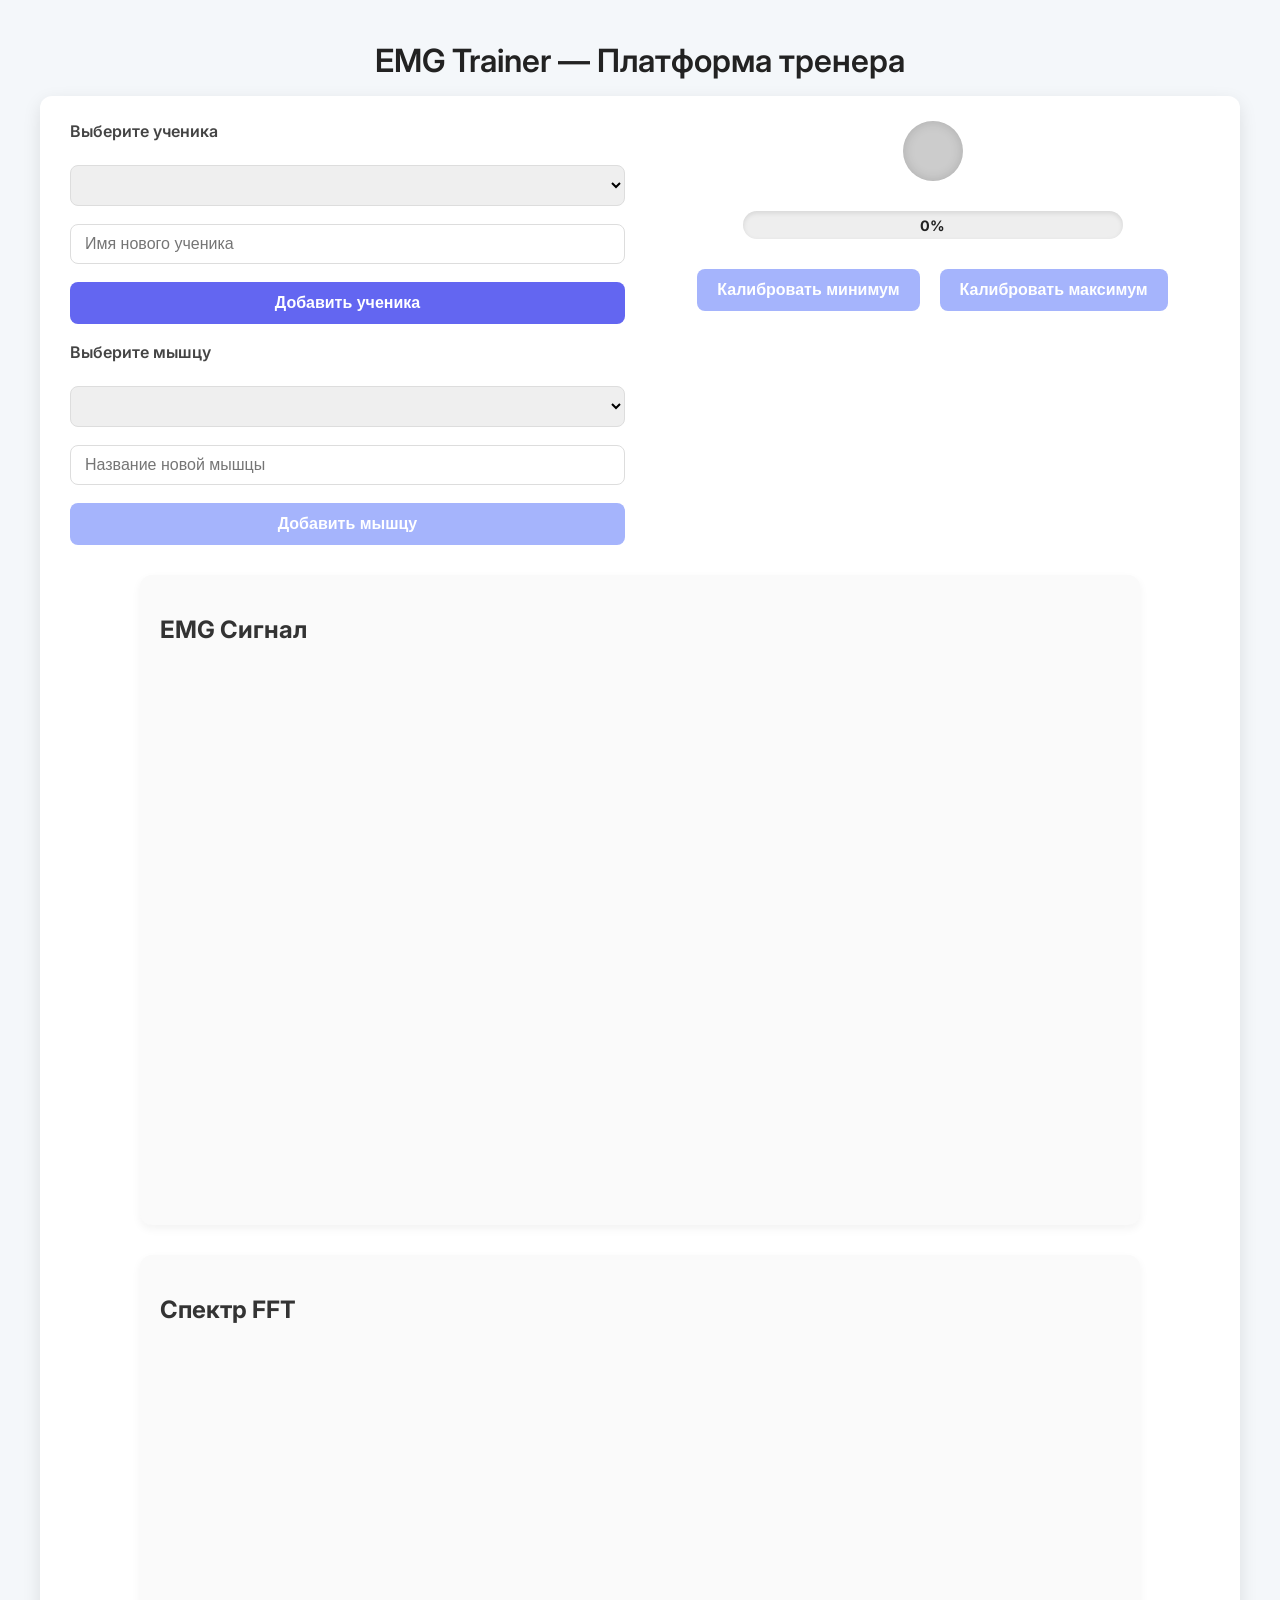
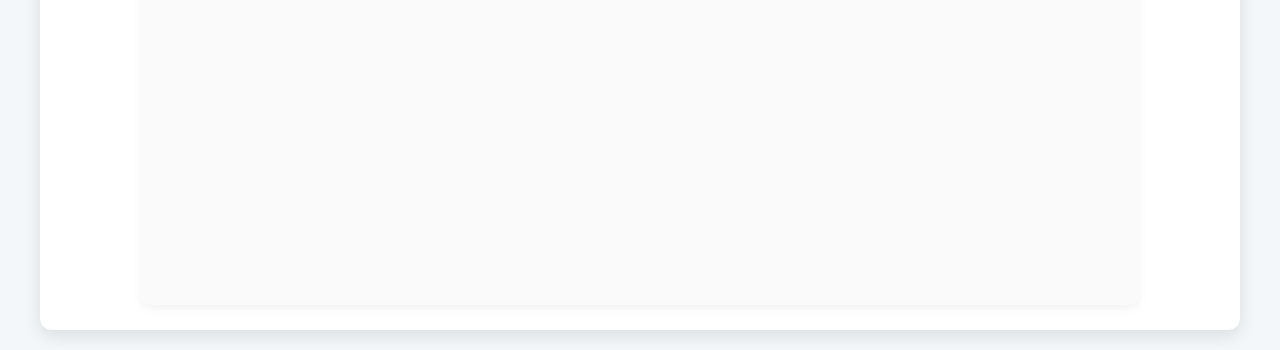
<file: templates/index.html>
<!DOCTYPE html>
<html lang="ru">
<head>
  <meta charset="UTF-8" />
  <title>EMG Trainer — Платформа тренера</title>
  <script src="https://cdn.socket.io/4.6.1/socket.io.min.js"></script>
  <script src="https://cdn.plot.ly/plotly-latest.min.js"></script>
  <link href="https://fonts.googleapis.com/css2?family=Inter:wght@400;600&display=swap" rel="stylesheet" />
  <style>
    * {
      box-sizing: border-box;
    }
    body {
      margin: 0;
      font-family: 'Inter', sans-serif;
      background: #f4f7fa;
      color: #333;
      min-height: 100vh;
      display: flex;
      flex-direction: column;
      align-items: center;
      padding: 20px;
    }
    h1 {
      margin-bottom: 1rem;
      font-weight: 600;
      color: #222;
    }
    .container {
      background: #fff;
      border-radius: 12px;
      padding: 25px 30px;
      box-shadow: 0 6px 18px rgba(0,0,0,0.1);
      max-width: 1200px;
      width: 100%;
      display: grid;
      grid-template-columns: 1fr 1fr;
      gap: 30px;
    }
    @media (max-width: 900px) {
      .container {
        grid-template-columns: 1fr;
      }
    }

    .selection-panel {
      display: flex;
      flex-direction: column;
      gap: 18px;
    }
    label {
      font-weight: 600;
      margin-bottom: 6px;
      display: block;
      color: #444;
    }
    select, input[type="text"] {
      width: 100%;
      padding: 10px 14px;
      border: 1.8px solid #ddd;
      border-radius: 8px;
      font-size: 1rem;
      transition: border-color 0.25s ease;
    }
    select:focus, input[type="text"]:focus {
      outline: none;
      border-color: #6366f1;
      box-shadow: 0 0 8px #6366f1aa;
    }
    .btn {
      background-color: #6366f1;
      color: white;
      border: none;
      padding: 12px 20px;
      border-radius: 8px;
      cursor: pointer;
      font-weight: 600;
      font-size: 1rem;
      transition: background-color 0.3s ease;
      user-select: none;
    }
    .btn:hover {
      background-color: #4f46e5;
    }
    .btn:disabled {
      background-color: #a5b4fc;
      cursor: not-allowed;
    }

    .indicator-panel {
      display: flex;
      flex-direction: column;
      align-items: center;
      gap: 30px;
    }
    .lamp {
      width: 60px;
      height: 60px;
      border-radius: 50%;
      background-color: #ccc;
      box-shadow: inset 0 0 12px rgba(0,0,0,0.15);
      transition: background-color 0.3s, box-shadow 0.3s;
    }
    .lamp.active {
      background-color: #ef4444;
      box-shadow: 0 0 20px #ef4444;
    }
    #power-indicator {
      width: 100%;
      height: 28px;
      border-radius: 14px;
      background: #eee;
      overflow: hidden;
      box-shadow: inset 0 2px 5px rgba(0,0,0,0.1);
      position: relative;
      max-width: 380px;
    }
    #power-bar {
      height: 100%;
      width: 0%;
      background: linear-gradient(90deg, #4ade80 0%, #facc15 50%, #ef4444 100%);
      transition: width 0.4s ease;
      border-radius: 14px 0 0 14px;
    }
    #power-text {
      position: absolute;
      top: 50%;
      left: 50%;
      transform: translate(-50%, -50%);
      font-weight: 700;
      font-size: 0.9rem;
      color: #222;
      user-select: none;
    }
    .calibration-buttons {
      display: flex;
      gap: 20px;
    }

    #calib-message {
      min-height: 1.3em;
      font-weight: 600;
      color: #444;
      text-align: center;
      margin-top: 12px;
      font-size: 1rem;
      user-select: none;
    }

    .plots {
      grid-column: 1 / -1;
      display: flex;
      gap: 30px;
      flex-wrap: wrap;
      justify-content: center;
    }
    .plot-container {
      background: #fafafa;
      padding: 20px;
      border-radius: 12px;
      box-shadow: 0 4px 10px rgba(0,0,0,0.05);
      flex: 1 1 48%;
      min-width: 600px;
      max-width: 1000px;
      height: 650px;
    }
    @media (max-width: 900px) {
      .plot-container {
        flex: 1 1 100%;
        min-width: auto;
        max-width: 100%;
        height: 550px;
      }
    }
  </style>
</head>
<body>
  <h1>EMG Trainer — Платформа тренера</h1>

  <div class="container">
    <div class="selection-panel">
      <label for="student-select">Выберите ученика</label>
      <select id="student-select" aria-label="Выбор ученика"></select>
      <input type="text" id="new-student-name" placeholder="Имя нового ученика" aria-label="Имя нового ученика" />
      <button id="add-student-btn" class="btn">Добавить ученика</button>

      <label for="muscle-select">Выберите мышцу</label>
      <select id="muscle-select" aria-label="Выбор мышцы"></select>
      <input type="text" id="new-muscle-name" placeholder="Название новой мышцы" aria-label="Название новой мышцы" />
      <button id="add-muscle-btn" class="btn" disabled>Добавить мышцу</button>
    </div>

    <div class="indicator-panel">
      <div class="lamp" id="lamp" role="img" aria-label="Статус сигнала"></div>

      <div id="power-indicator" aria-label="Полоса мощности сигнала">
        <div id="power-bar"></div>
        <span id="power-text">0%</span>
      </div>

      <div class="calibration-buttons">
        <button id="calib-min-btn" class="btn" disabled>Калибровать минимум</button>
        <button id="calib-max-btn" class="btn" disabled>Калибровать максимум</button>
      </div>
      <div id="calib-message" aria-live="polite"></div>
    </div>

    <div class="plots">
      <div class="plot-container">
        <h2>EMG Сигнал</h2>
        <div id="emg-plot"></div>
      </div>
      <div class="plot-container">
        <h2>Спектр FFT</h2>
        <div id="fft-plot"></div>
      </div>
    </div>
  </div>

  <script>
    const socket = io();
    let selectedStudentId = null;
    let selectedMuscleId = null;

    const studentSelect = document.getElementById('student-select');
    const muscleSelect = document.getElementById('muscle-select');
    const addStudentBtn = document.getElementById('add-student-btn');
    const addMuscleBtn = document.getElementById('add-muscle-btn');
    const newStudentInput = document.getElementById('new-student-name');
    const newMuscleInput = document.getElementById('new-muscle-name');
    const calibMinBtn = document.getElementById('calib-min-btn');
    const calibMaxBtn = document.getElementById('calib-max-btn');
    const calibMessage = document.getElementById('calib-message');
    const lamp = document.getElementById('lamp');
    const powerBar = document.getElementById('power-bar');
    const powerText = document.getElementById('power-text');

    let calibMin = null;
    let calibMax = null;

    async function loadStudents() {
      const res = await fetch('/api/students');
      const students = await res.json();
      studentSelect.innerHTML = '<option value="">-- Выберите ученика --</option>';
      students.forEach(s => {
        const opt = document.createElement('option');
        opt.value = s.id;
        opt.textContent = s.name;
        studentSelect.appendChild(opt);
      });
      addMuscleBtn.disabled = true;
      calibMinBtn.disabled = true;
      calibMaxBtn.disabled = true;
      muscleSelect.innerHTML = '<option value="">-- Сначала выберите ученика --</option>';
      selectedStudentId = null;
      selectedMuscleId = null;
      calibMessage.textContent = '';
    }

    async function loadMuscles(studentId) {
      if (!studentId) return;
      const res = await fetch(`/api/students/${studentId}/muscles`);
      const muscles = await res.json();
      muscleSelect.innerHTML = '<option value="">-- Выберите мышцу --</option>';
      muscles.forEach(m => {
        const opt = document.createElement('option');
        opt.value = m.id;
        opt.textContent = m.name;
        muscleSelect.appendChild(opt);
      });
      addMuscleBtn.disabled = false;
      calibMinBtn.disabled = true;
      calibMaxBtn.disabled = true;
      calibMessage.textContent = '';
      selectedMuscleId = null;
    }

    studentSelect.addEventListener('change', async () => {
      selectedStudentId = studentSelect.value;
      if (!selectedStudentId) {
        muscleSelect.innerHTML = '<option value="">-- Сначала выберите ученика --</option>';
        addMuscleBtn.disabled = true;
        calibMinBtn.disabled = true;
        calibMaxBtn.disabled = true;
        calibMessage.textContent = '';
        return;
      }
      await fetch('/api/select_student', {
        method: 'POST',
        headers: { 'Content-Type': 'application/json' },
        body: JSON.stringify({ student_id: selectedStudentId })
      });
      await loadMuscles(selectedStudentId);
    });

    muscleSelect.addEventListener('change', async () => {
      selectedMuscleId = muscleSelect.value;
      if (!selectedMuscleId) {
        calibMinBtn.disabled = true;
        calibMaxBtn.disabled = true;
        calibMessage.textContent = '';
        return;
      }
      const res = await fetch(`/api/muscles/${selectedMuscleId}/select`, { method: 'POST' });
      const data = await res.json();
      calibMin = data.calib_min;
      calibMax = data.calib_max;
      calibMinBtn.disabled = false;
      calibMaxBtn.disabled = false;
      if (calibMin != null && calibMax != null) {
        calibMessage.textContent = `Загружены калибровки: мин=${calibMin.toFixed(2)}, макс=${calibMax.toFixed(2)}`;
      } else {
        calibMessage.textContent = 'Нет сохранённых калибровок для этой мышцы.';
      }
    });

    addStudentBtn.addEventListener('click', async () => {
      const name = newStudentInput.value.trim();
      if (!name) return alert('Введите имя ученика');
      await fetch('/api/students', {
        method: 'POST',
        headers: { 'Content-Type': 'application/json' },
        body: JSON.stringify({ name })
      });
      newStudentInput.value = '';
      await loadStudents();
    });

    addMuscleBtn.addEventListener('click', async () => {
      if (!selectedStudentId) return alert('Сначала выберите ученика');
      const name = newMuscleInput.value.trim();
      if (!name) return alert('Введите название мышцы');
      await fetch(`/api/students/${selectedStudentId}/muscles`, {
        method: 'POST',
        headers: { 'Content-Type': 'application/json' },
        body: JSON.stringify({ name })
      });
      newMuscleInput.value = '';
      await loadMuscles(selectedStudentId);
    });

    calibMinBtn.addEventListener('click', () => {
      if (!selectedMuscleId) return alert('Выберите мышцу для калибровки');
      calibMessage.textContent = 'Расслабьтесь, собираем данные для минимума...';
      socket.emit('start_calibration_min');
    });

    calibMaxBtn.addEventListener('click', () => {
      if (!selectedMuscleId) return alert('Выберите мышцу для калибровки');
      calibMessage.textContent = 'Максимально напрягитесь, собираем данные для максимума...';
      socket.emit('start_calibration_max');
    });

    socket.on('connect', () => {
      socket.emit('start_stream');
    });

    socket.on('update_plot', data => {
      Plotly.extendTraces('emg-plot', { x: [data.x], y: [data.y] }, [0], 1000);
      lamp.classList.toggle('active', data.lamp_status);
    });

    socket.on('update_fft', data => {
      Plotly.update('fft-plot', { x: [data.freq], y: [data.amp] }, {}, [0]);
      const pct = data.percent_power ?? 0;
      powerBar.style.width = pct + '%';
      powerText.textContent = pct + '%';
    });

    socket.on('calibration_min_done', data => {
      calibMin = data.calib_min;
      calibMessage.textContent = `Калибровка минимума завершена: ${calibMin.toFixed(2)}`;
    });

    socket.on('calibration_max_done', data => {
      calibMax = data.calib_max;
      calibMessage.textContent = `Калибровка максимума завершена: ${calibMax.toFixed(2)}`;
    });

    Plotly.newPlot('emg-plot', [{ x: [], y: [], mode: 'lines', name: 'EMG Signal' }], {
      title: 'EMG Signal',
      xaxis: { title: 'Time (s)' },
      yaxis: { title: 'Amplitude', range: [0, 4096] },
      responsive: true
    });

    Plotly.newPlot('fft-plot', [{ x: [], y: [], mode: 'lines', name: 'FFT Spectrum' }], {
      title: 'Frequency Spectrum',
      xaxis: { title: 'Frequency (Hz)', range: [0, 100] },
      yaxis: { title: 'Amplitude' },
      responsive: true
    });

    loadStudents();
  </script>
</body>
</html>
</file>
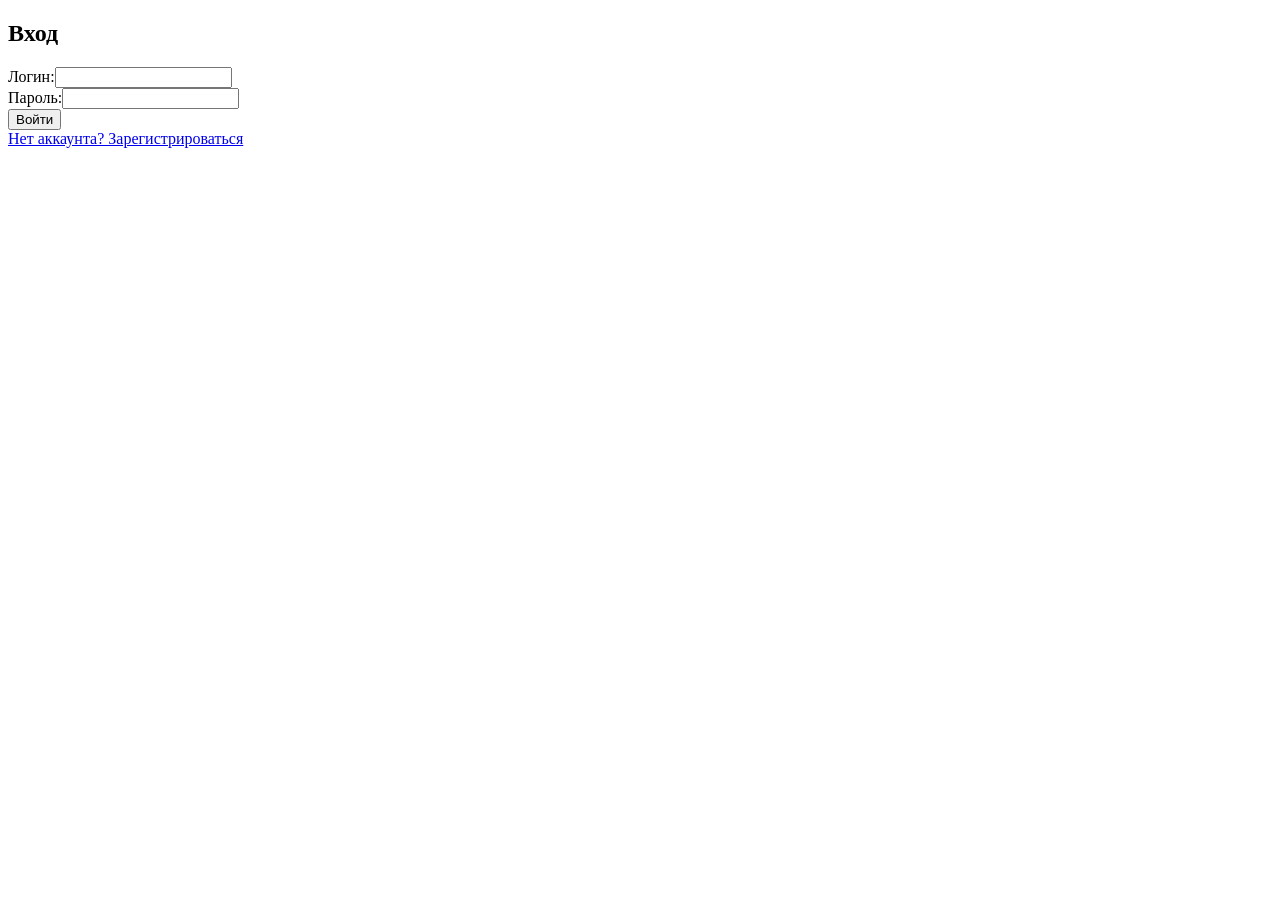
<file: templates/login.html>
<!DOCTYPE html>
<html lang="en">
<head><meta charset="UTF-8"><title>Вход</title></head>
<body>
  <h2>Вход</h2>
  <form method="post">
    <label>Логин:</label><input name="username" required><br>
    <label>Пароль:</label><input name="password" type="password" required><br>
    <button type="submit">Войти</button>
  </form>
  <a href="{{ url_for('auth.register') }}">Нет аккаунта? Зарегистрироваться</a>
</body>
</html>
</file>
